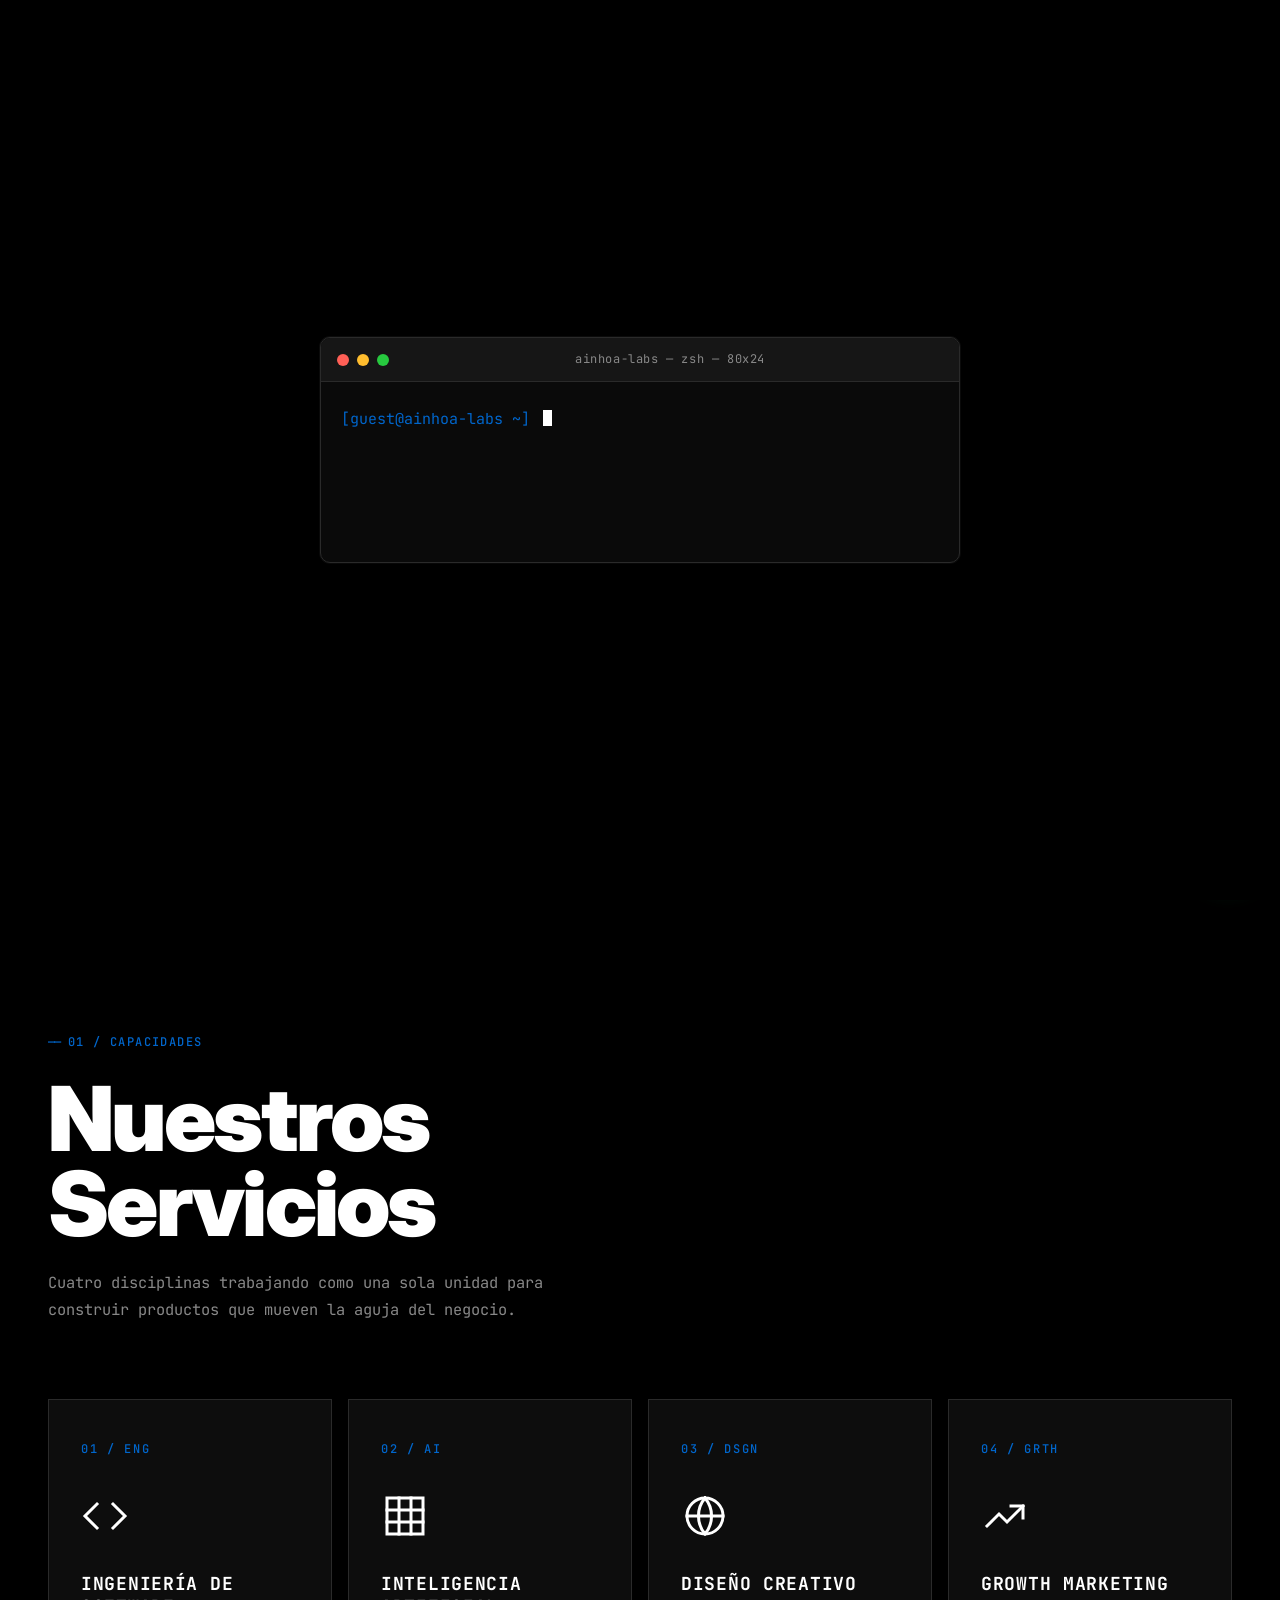
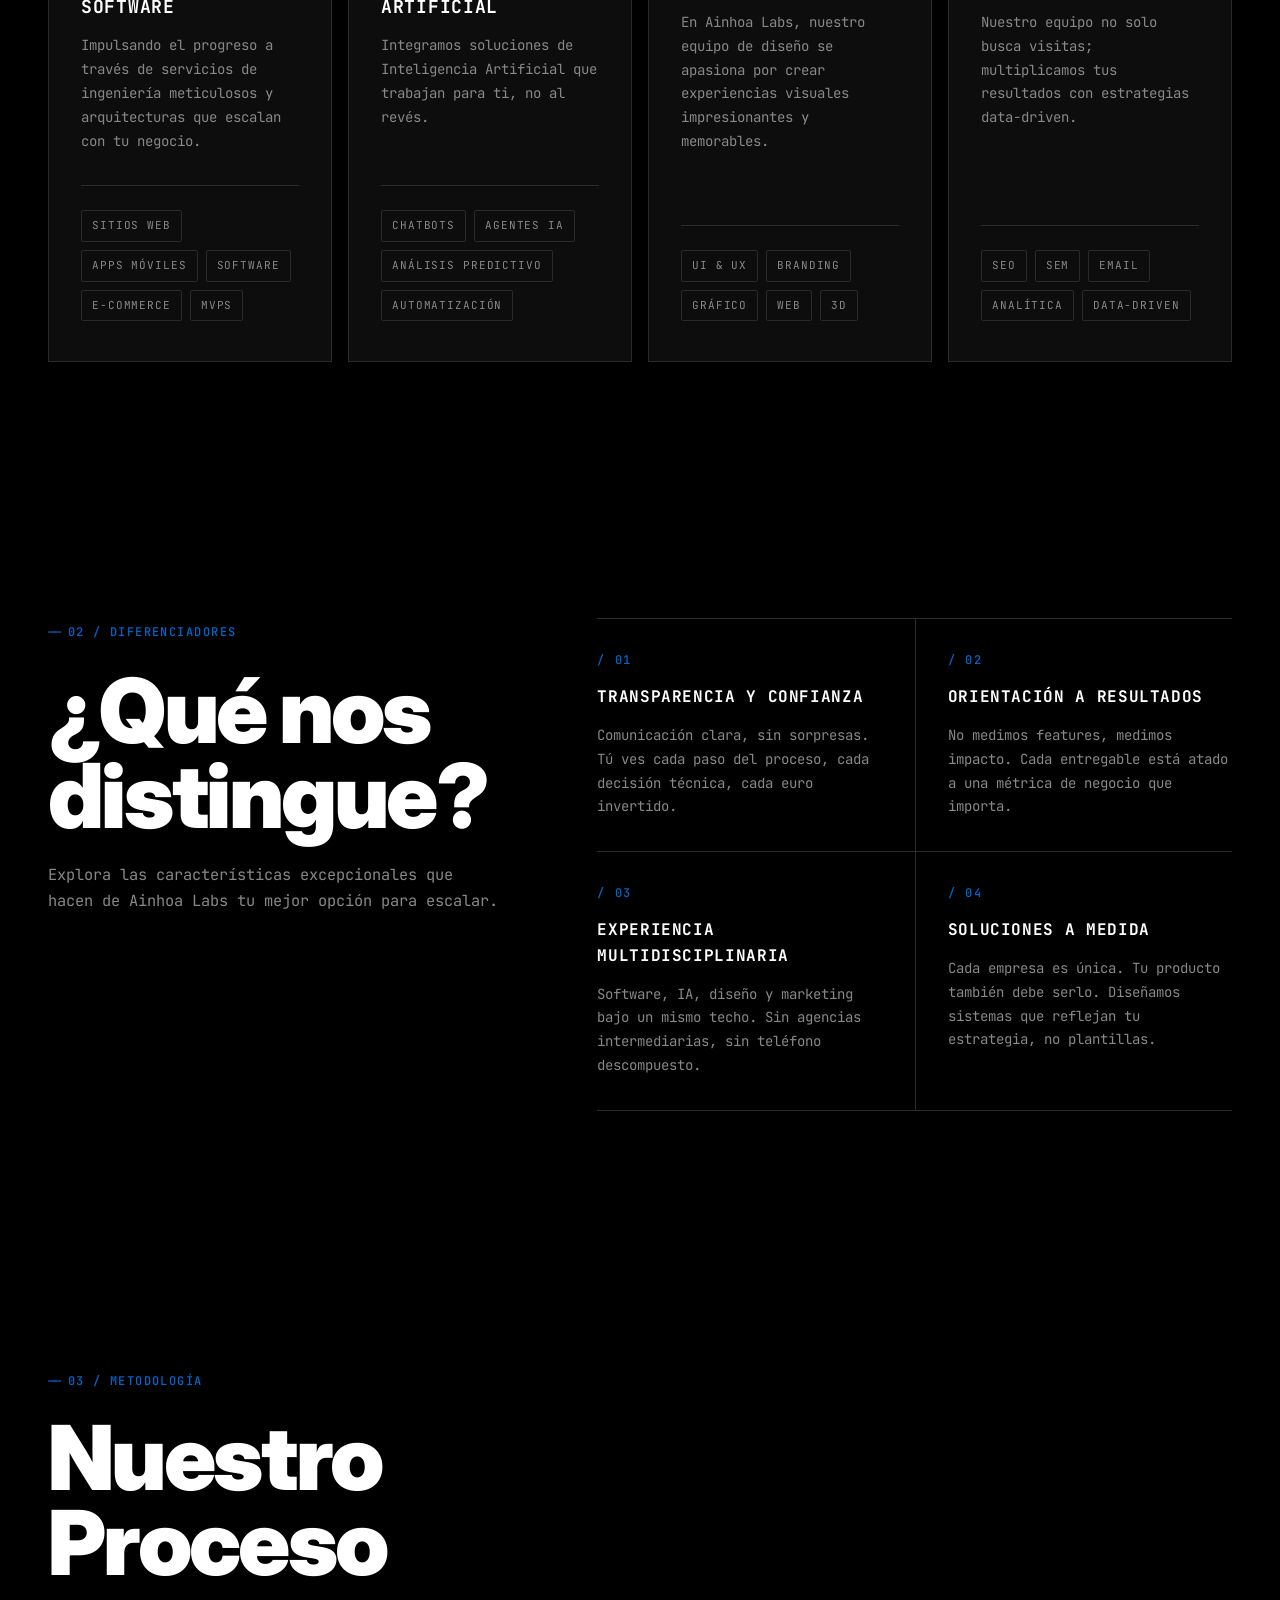
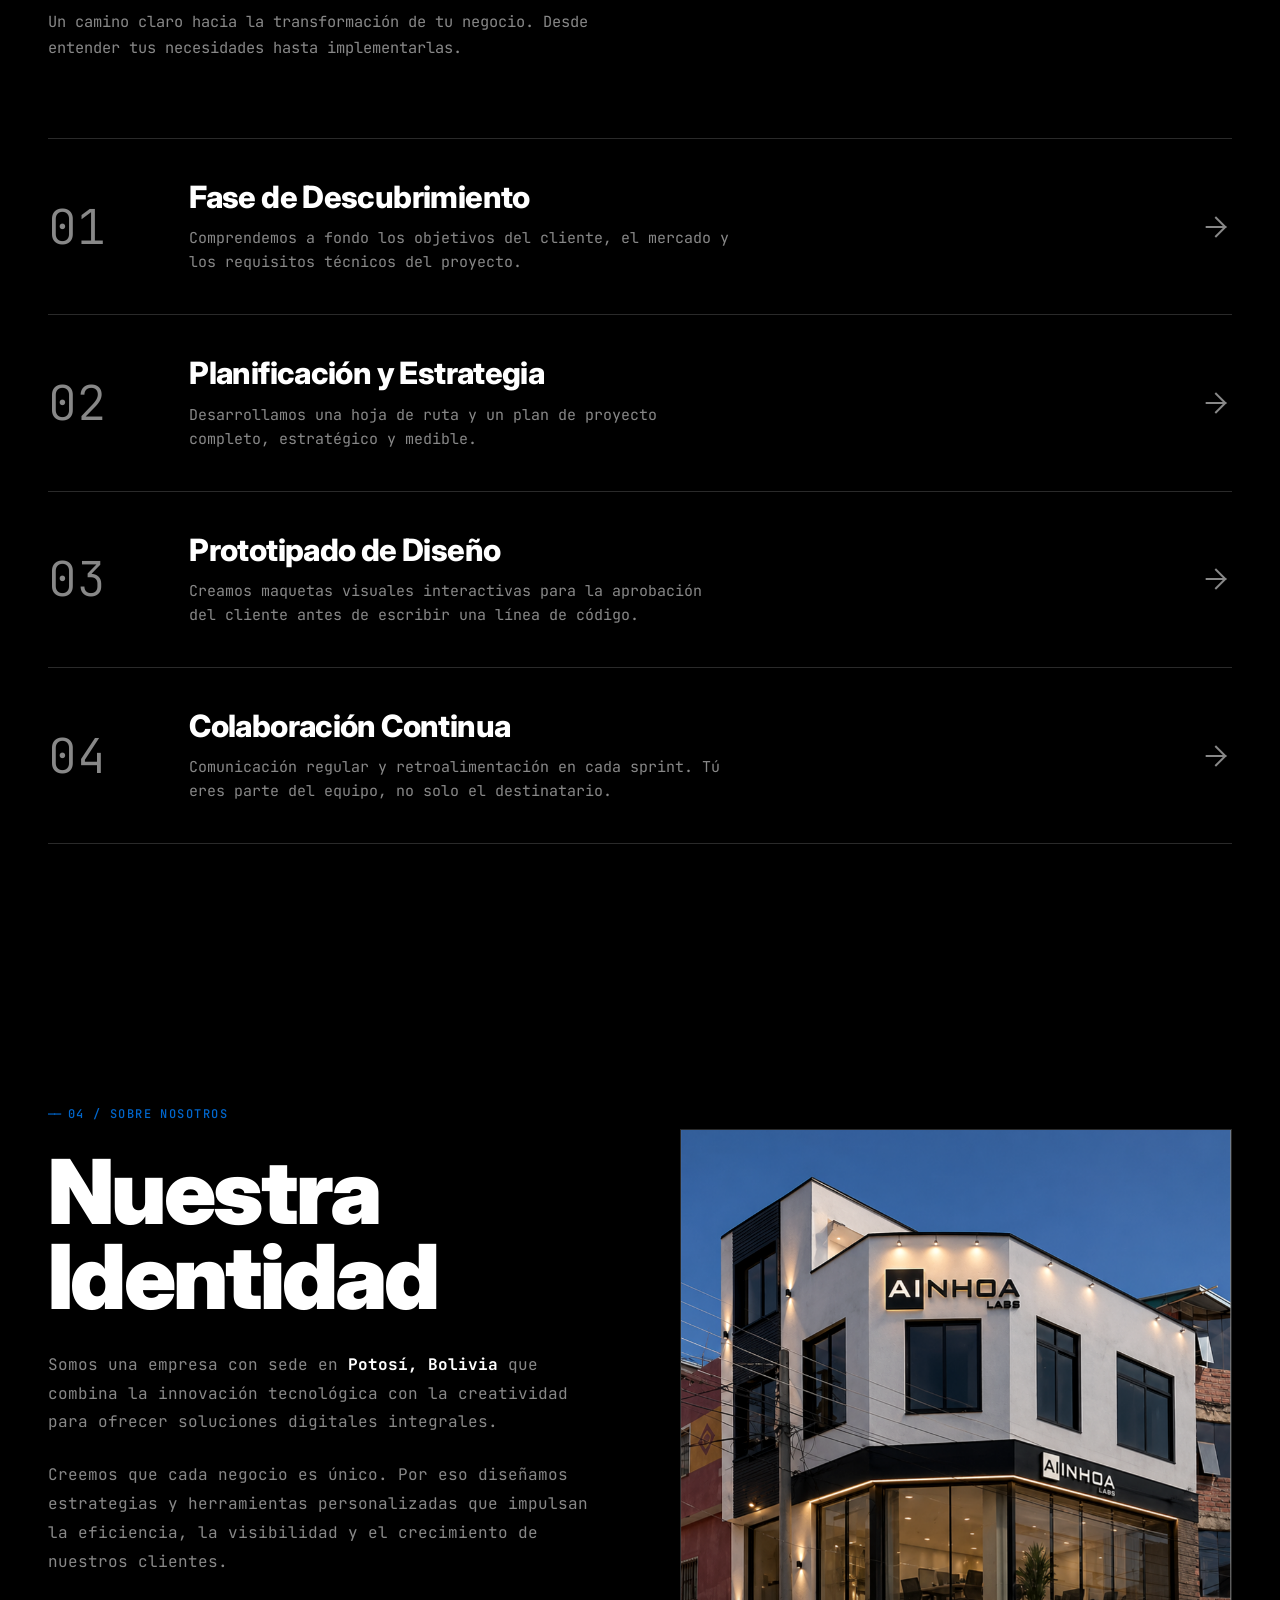
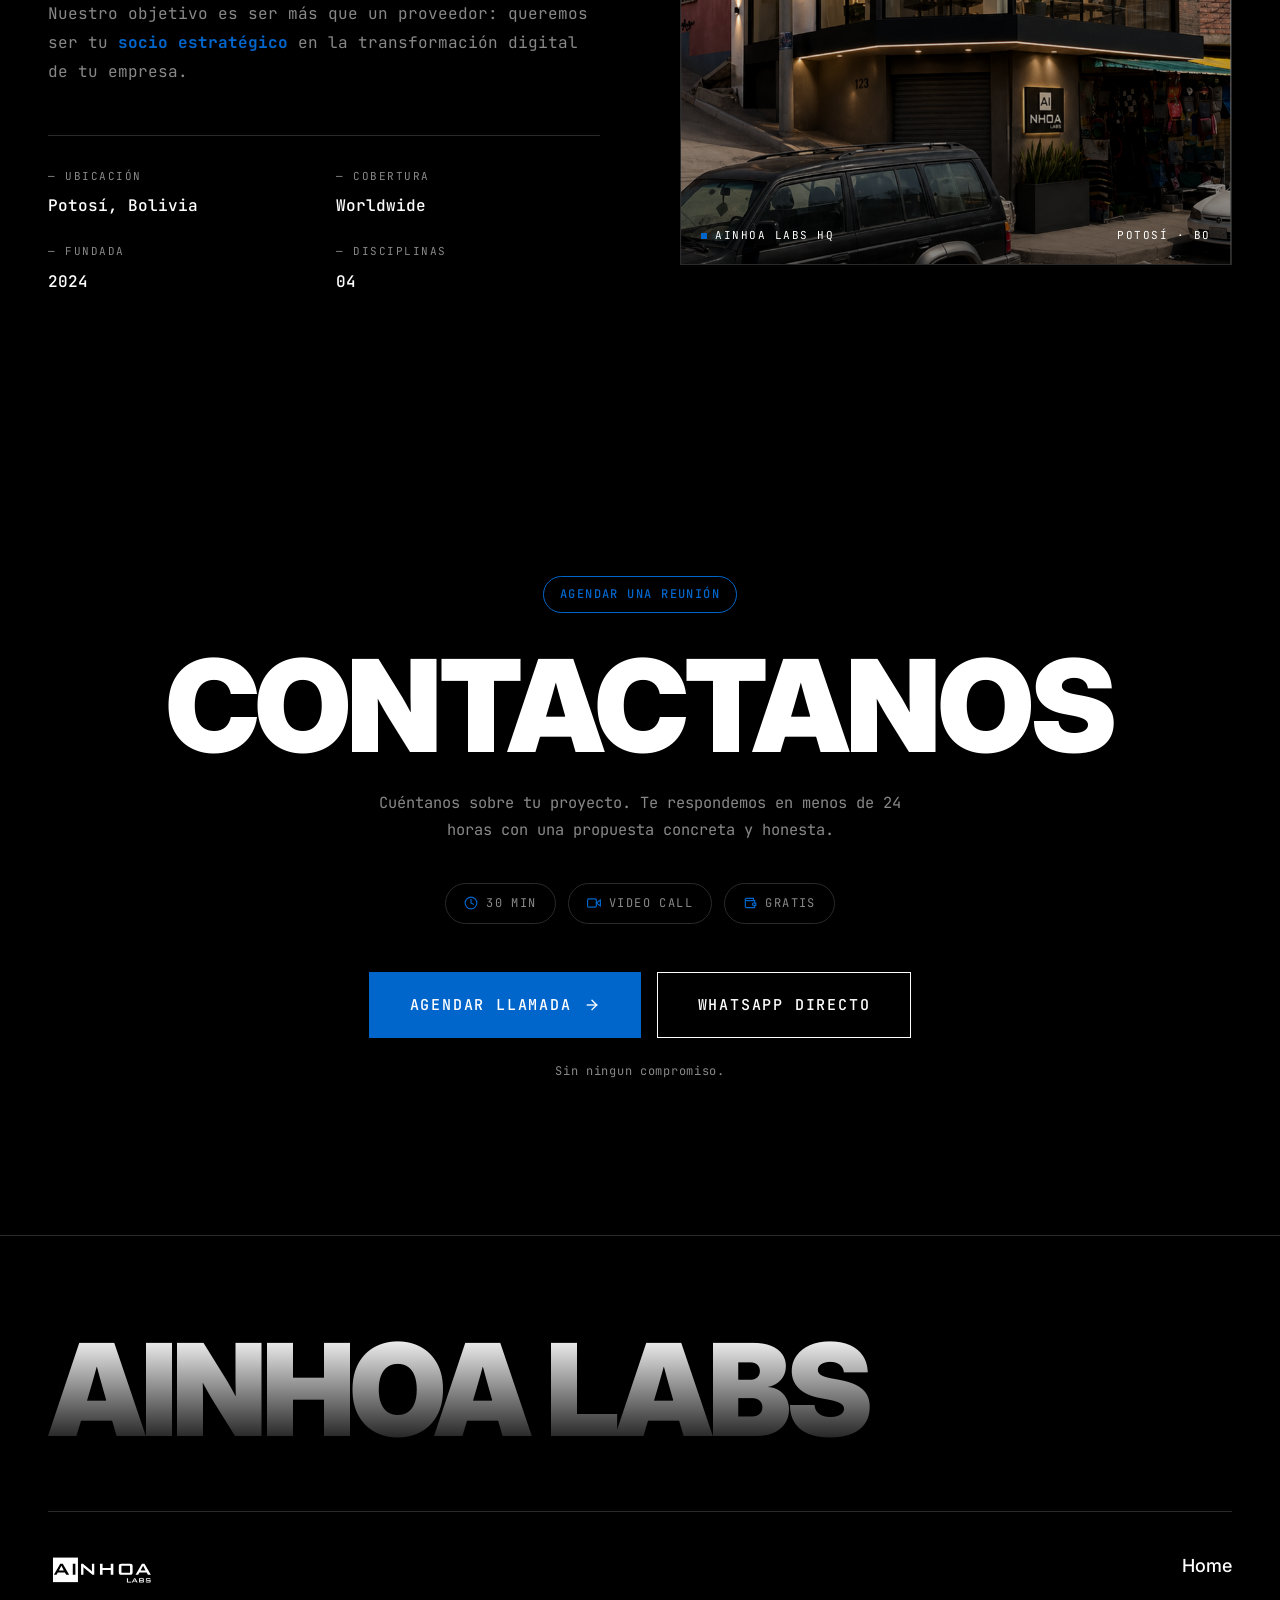
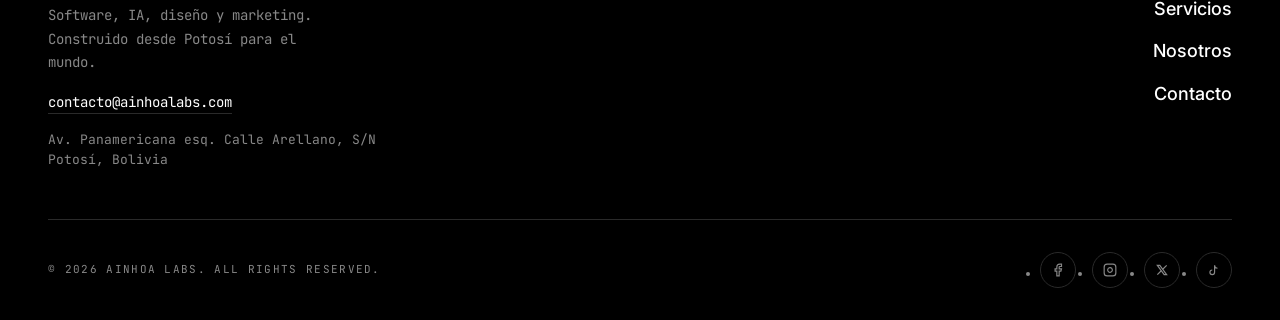
<file: index.html>
<!DOCTYPE html>
<html lang="es">
<head>
  <meta charset="UTF-8">
  <meta name="viewport" content="width=device-width, initial-scale=1.0">
  <meta name="theme-color" content="#000000">
  <title>AINHOA LABS</title>
  <meta name="description" content="Empresa boliviana de desarrollo de software, IA, diseño y growth marketing. Construimos productos digitales a la medida para empresas que buscan crecer.">
  <meta name="author" content="Ainhoa Labs">

  <!-- Open Graph -->
  <meta property="og:type" content="website">
  <meta property="og:title" content="AINHOA LABS — Software & Inteligencia Artificial">
  <meta property="og:description" content="En la frontera de la tecnología. Artistas e ingenieros obsesionados con construir grandes productos.">
  <meta property="og:locale" content="es_BO">
  <meta property="og:image" content="images/og-image.png">

  <!-- Twitter -->
  <meta name="twitter:card" content="summary_large_image">
  <meta name="twitter:title" content="AINHOA LABS — Software & IA">
  <meta name="twitter:description" content="Artistas e ingenieros obsesionados con construir grandes productos.">

  <link rel="icon" type="image/svg+xml" href="images/logo-negro.svg">
  <link rel="canonical" href="https://ainhoalabs.com/">

  <!-- Fonts -->
  <link rel="preconnect" href="https://fonts.googleapis.com">
  <link rel="preconnect" href="https://fonts.gstatic.com" crossorigin>
  <link href="https://fonts.googleapis.com/css2?family=Inter:wght@400;500;700;800;900&family=JetBrains+Mono:wght@300;400;500;700&display=swap" rel="stylesheet">

  <link rel="stylesheet" href="styles/main.css?v=27">

  <!-- JSON-LD -->
  <script type="application/ld+json">
  {
    "@context": "https://schema.org",
    "@type": "Organization",
    "name": "Ainhoa Labs",
    "url": "https://ainhoalabs.com/",
    "logo": "https://ainhoalabs.com/images/logo-negro.svg",
    "description": "Empresa de desarrollo de software e inteligencia artificial con sede en Potosí, Bolivia.",
    "address": {
      "@type": "PostalAddress",
      "addressLocality": "Potosí",
      "addressCountry": "BO"
    },
    "sameAs": []
  }
  </script>
</head>
<body>

  <!-- ============================================
       LOGO SPLASH (antes del terminal)
       ============================================ -->
  <div id="logo-splash" role="presentation" aria-hidden="true">
    <img src="images/logo-negro.svg?v=2" alt="" class="splash-logo">
  </div>

  <!-- ============================================
       TERMINAL INTRO
       ============================================ -->
  <div id="terminal-intro" role="presentation" aria-hidden="true">
    <div class="terminal-window">
      <div class="terminal-header">
        <span class="terminal-dot red"></span>
        <span class="terminal-dot yellow"></span>
        <span class="terminal-dot green"></span>
        <span class="terminal-title">ainhoa-labs — zsh — 80x24</span>
      </div>
      <div class="terminal-body">
        <span class="terminal-prompt">[guest@ainhoa-labs ~]</span>
        <span class="terminal-cursor"></span>
      </div>
    </div>
  </div>

  <!-- ============================================
       NAVIGATION
       ============================================ -->
  <nav class="nav on-light" aria-label="Navegación principal">
    <div class="nav-inner">
      <a href="#hero" class="nav-logo" aria-label="Ainhoa Labs — Inicio">
        <img class="logo-dark" src="images/logo-blanco.svg?v=2" alt="Ainhoa Labs">
        <img class="logo-light" src="images/logo-negro.svg?v=2" alt="Ainhoa Labs">
      </a>
      <ul class="nav-links">
        <li><a href="#services">Servicios</a></li>
        <li><a href="#features">Características</a></li>
        <li><a href="#process">Proceso</a></li>
        <li><a href="#about">Nosotros</a></li>
      </ul>
      <a href="#cta" class="btn btn-outline-light nav-cta">Agendar →</a>
      <button class="nav-toggle" aria-label="Menú" aria-controls="mobile-menu" aria-expanded="false">
        <span></span><span></span><span></span>
      </button>
    </div>
  </nav>

  <div class="mobile-menu" id="mobile-menu" role="dialog" aria-label="Menú móvil">
    <a href="#services">Servicios</a>
    <a href="#features">Características</a>
    <a href="#process">Proceso</a>
    <a href="#about">Nosotros</a>
    <a href="#cta">Agendar llamada</a>
  </div>

  <!-- ============================================
       1. HERO
       ============================================ -->
  <section id="hero" class="hero">
    <pre class="hero-ascii" aria-hidden="true"></pre>
    <div class="container hero-content">
      <div class="text-eyebrow fade-in" data-fade-on-load>
        BASED IN POTOSI-BOLIVIA / AVAILABLE WORLDWIDE
      </div>

      <h1 class="heading-mono fade-in" data-fade-on-load data-delay="100">
        En la frontera de la tecnología<br>
        <span class="bracket">[</span>AINHOA LABS<span class="bracket">]</span>
      </h1>

      <p class="hero-subtitle fade-in" data-fade-on-load data-delay="200">
        Artistas e ingenieros obsesionados con construir<br>
        grandes productos.
      </p>

      <div class="hero-ctas fade-in" data-fade-on-load data-delay="300">
        <a href="#cta" class="btn btn-outline-dark">Empezar</a>
        <a href="#services" class="btn btn-filled-dark">
          Ver Servicios
          <svg width="16" height="16" viewBox="0 0 24 24" fill="none" stroke="currentColor" stroke-width="2" stroke-linecap="square">
            <line x1="5" y1="12" x2="19" y2="12"/>
            <polyline points="12 5 19 12 12 19"/>
          </svg>
        </a>
      </div>

      <div class="hero-stats fade-in" data-fade-on-load data-delay="400">
        <div>
          <div class="hero-stat-num">01</div>
          <div class="hero-stat-label">— Estudio Tech</div>
        </div>
        <div>
          <div class="hero-stat-num">04</div>
          <div class="hero-stat-label">— Disciplinas</div>
        </div>
        <div>
          <div class="hero-stat-num">∞</div>
          <div class="hero-stat-label">— Posibilidades</div>
        </div>
      </div>
    </div>
  </section>

  <!-- Transition handled by .hero::after gradient -->

  <!-- ============================================
       2. SERVICES
       ============================================ -->
  <section id="services">
    <div class="container">
      <header class="section-header fade-in">
        <div class="text-eyebrow accent">01 / Capacidades</div>
        <h2 class="heading-display" data-scramble>Nuestros Servicios</h2>
        <p class="subtitle-mono">
          Cuatro disciplinas trabajando como una sola unidad para construir
          productos que mueven la aguja del negocio.
        </p>
      </header>

      <div class="services-grid">
        <!-- Service 1: Engineering -->
        <article class="service-card fade-in">
          <div class="service-num">01 / ENG</div>
          <svg class="service-icon" viewBox="0 0 24 24" fill="none" stroke="currentColor" stroke-width="1.5" stroke-linecap="square">
            <polyline points="16 18 22 12 16 6"/>
            <polyline points="8 6 2 12 8 18"/>
          </svg>
          <h3 class="service-title">Ingeniería de Software</h3>
          <p class="service-desc">
            Impulsando el progreso a través de servicios de ingeniería meticulosos
            y arquitecturas que escalan con tu negocio.
          </p>
          <ul class="service-examples">
            <li>Sitios Web</li>
            <li>Apps Móviles</li>
            <li>Software</li>
            <li>E-commerce</li>
            <li>MVPs</li>
          </ul>
        </article>

        <!-- Service 2: AI -->
        <article class="service-card fade-in" data-delay="100">
          <div class="service-num">02 / AI</div>
          <svg class="service-icon" viewBox="0 0 24 24" fill="none" stroke="currentColor" stroke-width="1.5" stroke-linecap="square">
            <rect x="3" y="3" width="18" height="18" rx="0"/>
            <line x1="9" y1="3" x2="9" y2="21"/>
            <line x1="15" y1="3" x2="15" y2="21"/>
            <line x1="3" y1="9" x2="21" y2="9"/>
            <line x1="3" y1="15" x2="21" y2="15"/>
          </svg>
          <h3 class="service-title">Inteligencia Artificial</h3>
          <p class="service-desc">
            Integramos soluciones de Inteligencia Artificial que trabajan
            para ti, no al revés.
          </p>
          <ul class="service-examples">
            <li>Chatbots</li>
            <li>Agentes IA</li>
            <li>Análisis Predictivo</li>
            <li>Automatización</li>
          </ul>
        </article>

        <!-- Service 3: Design -->
        <article class="service-card fade-in" data-delay="200">
          <div class="service-num">03 / DSGN</div>
          <svg class="service-icon" viewBox="0 0 24 24" fill="none" stroke="currentColor" stroke-width="1.5" stroke-linecap="square">
            <circle cx="12" cy="12" r="9"/>
            <path d="M3 12h18M12 3a14 14 0 0 1 0 18M12 3a14 14 0 0 0 0 18"/>
          </svg>
          <h3 class="service-title">Diseño Creativo</h3>
          <p class="service-desc">
            En Ainhoa Labs, nuestro equipo de diseño se apasiona por crear
            experiencias visuales impresionantes y memorables.
          </p>
          <ul class="service-examples">
            <li>UI & UX</li>
            <li>Branding</li>
            <li>Gráfico</li>
            <li>Web</li>
            <li>3D</li>
          </ul>
        </article>

        <!-- Service 4: Growth -->
        <article class="service-card fade-in" data-delay="300">
          <div class="service-num">04 / GRTH</div>
          <svg class="service-icon" viewBox="0 0 24 24" fill="none" stroke="currentColor" stroke-width="1.5" stroke-linecap="square">
            <polyline points="3 17 9 11 13 15 21 7"/>
            <polyline points="15 7 21 7 21 13"/>
          </svg>
          <h3 class="service-title">Growth Marketing</h3>
          <p class="service-desc">
            Nuestro equipo no solo busca visitas; multiplicamos tus resultados
            con estrategias data-driven.
          </p>
          <ul class="service-examples">
            <li>SEO</li>
            <li>SEM</li>
            <li>Email</li>
            <li>Analítica</li>
            <li>Data-Driven</li>
          </ul>
        </article>
      </div>
    </div>
  </section>

  <!-- ============================================
       3. FEATURES — Por qué nosotros
       ============================================ -->
  <section id="features">
    <div class="container">
      <div class="features-layout">
        <header class="fade-in">
          <div class="text-eyebrow accent">02 / Diferenciadores</div>
          <h2 class="heading-display" data-scramble style="margin: 1.5rem 0;">¿Qué nos distingue?</h2>
          <p class="subtitle-mono">
            Explora las características excepcionales que hacen
            de Ainhoa Labs tu mejor opción para escalar.
          </p>
        </header>

        <div class="features-grid">
          <div class="feature-item fade-in">
            <span class="feature-num">/ 01</span>
            <h3 class="feature-title">Transparencia y Confianza</h3>
            <p class="feature-desc">
              Comunicación clara, sin sorpresas. Tú ves cada paso del proceso,
              cada decisión técnica, cada euro invertido.
            </p>
          </div>

          <div class="feature-item fade-in" data-delay="100">
            <span class="feature-num">/ 02</span>
            <h3 class="feature-title">Orientación a Resultados</h3>
            <p class="feature-desc">
              No medimos features, medimos impacto. Cada entregable está
              atado a una métrica de negocio que importa.
            </p>
          </div>

          <div class="feature-item fade-in" data-delay="200">
            <span class="feature-num">/ 03</span>
            <h3 class="feature-title">Experiencia Multidisciplinaria</h3>
            <p class="feature-desc">
              Software, IA, diseño y marketing bajo un mismo techo.
              Sin agencias intermediarias, sin teléfono descompuesto.
            </p>
          </div>

          <div class="feature-item fade-in" data-delay="300">
            <span class="feature-num">/ 04</span>
            <h3 class="feature-title">Soluciones a Medida</h3>
            <p class="feature-desc">
              Cada empresa es única. Tu producto también debe serlo.
              Diseñamos sistemas que reflejan tu estrategia, no plantillas.
            </p>
          </div>
        </div>
      </div>
    </div>
  </section>

  <!-- ============================================
       4. PROCESS
       ============================================ -->
  <section id="process">
    <div class="container">
      <header class="section-header fade-in">
        <div class="text-eyebrow accent">03 / Metodología</div>
        <h2 class="heading-display" data-scramble>Nuestro Proceso</h2>
        <p class="subtitle-mono">
          Un camino claro hacia la transformación de tu negocio.
          Desde entender tus necesidades hasta implementarlas.
        </p>
      </header>

      <div class="process-list">
        <div class="process-step fade-in">
          <div class="process-num">01</div>
          <div class="process-content">
            <h3>Fase de Descubrimiento</h3>
            <p>Comprendemos a fondo los objetivos del cliente, el mercado y los requisitos técnicos del proyecto.</p>
          </div>
          <svg class="process-arrow" viewBox="0 0 24 24" fill="none" stroke="currentColor" stroke-width="1.5" stroke-linecap="square">
            <line x1="5" y1="12" x2="19" y2="12"/>
            <polyline points="12 5 19 12 12 19"/>
          </svg>
        </div>

        <div class="process-step fade-in" data-delay="100">
          <div class="process-num">02</div>
          <div class="process-content">
            <h3>Planificación y Estrategia</h3>
            <p>Desarrollamos una hoja de ruta y un plan de proyecto completo, estratégico y medible.</p>
          </div>
          <svg class="process-arrow" viewBox="0 0 24 24" fill="none" stroke="currentColor" stroke-width="1.5" stroke-linecap="square">
            <line x1="5" y1="12" x2="19" y2="12"/>
            <polyline points="12 5 19 12 12 19"/>
          </svg>
        </div>

        <div class="process-step fade-in" data-delay="200">
          <div class="process-num">03</div>
          <div class="process-content">
            <h3>Prototipado de Diseño</h3>
            <p>Creamos maquetas visuales interactivas para la aprobación del cliente antes de escribir una línea de código.</p>
          </div>
          <svg class="process-arrow" viewBox="0 0 24 24" fill="none" stroke="currentColor" stroke-width="1.5" stroke-linecap="square">
            <line x1="5" y1="12" x2="19" y2="12"/>
            <polyline points="12 5 19 12 12 19"/>
          </svg>
        </div>

        <div class="process-step fade-in" data-delay="300">
          <div class="process-num">04</div>
          <div class="process-content">
            <h3>Colaboración Continua</h3>
            <p>Comunicación regular y retroalimentación en cada sprint. Tú eres parte del equipo, no solo el destinatario.</p>
          </div>
          <svg class="process-arrow" viewBox="0 0 24 24" fill="none" stroke="currentColor" stroke-width="1.5" stroke-linecap="square">
            <line x1="5" y1="12" x2="19" y2="12"/>
            <polyline points="12 5 19 12 12 19"/>
          </svg>
        </div>
      </div>
    </div>
  </section>

  <!-- ============================================
       5. ABOUT
       ============================================ -->
  <section id="about">
    <div class="container">
      <div class="about-layout">
        <div class="about-content fade-in">
          <div class="text-eyebrow accent" style="margin-bottom: 1.5rem;">04 / Sobre Nosotros</div>
          <h2 class="heading-display" data-scramble>Nuestra Identidad</h2>
          <p>
            Somos una empresa con sede en <strong style="color: var(--color-text);">Potosí, Bolivia</strong>
            que combina la innovación tecnológica con la creatividad para ofrecer
            soluciones digitales integrales.
          </p>
          <p>
            Creemos que cada negocio es único. Por eso diseñamos estrategias y
            herramientas personalizadas que impulsan la eficiencia, la visibilidad
            y el crecimiento de nuestros clientes.
          </p>
          <p>
            Nuestro objetivo es ser más que un proveedor: queremos ser tu
            <strong style="color: var(--color-accent);">socio estratégico</strong>
            en la transformación digital de tu empresa.
          </p>

          <div class="about-meta">
            <div class="about-meta-item">
              <div class="label">— Ubicación</div>
              <div class="value">Potosí, Bolivia</div>
            </div>
            <div class="about-meta-item">
              <div class="label">— Cobertura</div>
              <div class="value">Worldwide</div>
            </div>
            <div class="about-meta-item">
              <div class="label">— Fundada</div>
              <div class="value">2024</div>
            </div>
            <div class="about-meta-item">
              <div class="label">— Disciplinas</div>
              <div class="value">04</div>
            </div>
          </div>
        </div>

        <figure class="about-image fade-in" data-delay="200">
          <img src="images/oficina.svg" alt="Oficina de Ainhoa Labs en Potosí, Bolivia" loading="lazy">
          <figcaption class="about-image-tag">
            <span><span class="dot"></span>Ainhoa Labs HQ</span>
            <span>Potosí · BO</span>
          </figcaption>
        </figure>
      </div>
    </div>
  </section>

  <!-- ============================================
       6. FINAL CTA
       ============================================ -->
  <section id="cta" class="cta-section">
    <div class="container">
      <div class="fade-in">
        <div class="text-eyebrow accent">Agendar una reunión</div>
        <h2 class="heading-display" style="font-size: clamp(3.5rem, 10vw, 8rem); margin-bottom: 1.5rem;">
          CONTACTANOS
        </h2>
        <p class="subtitle-mono" style="text-align: center;">
          Cuéntanos sobre tu proyecto. Te respondemos en menos de 24 horas
          con una propuesta concreta y honesta.
        </p>

        <div class="cta-pills">
          <span class="cta-pill">
            <svg viewBox="0 0 24 24" fill="none" stroke="currentColor" stroke-width="2" stroke-linecap="square">
              <circle cx="12" cy="12" r="10"/>
              <polyline points="12 6 12 12 16 14"/>
            </svg>
            30 min
          </span>
          <span class="cta-pill">
            <svg viewBox="0 0 24 24" fill="none" stroke="currentColor" stroke-width="2" stroke-linecap="square">
              <polygon points="23 7 16 12 23 17 23 7"/>
              <rect x="1" y="5" width="15" height="14" rx="2"/>
            </svg>
            Video Call
          </span>
          <span class="cta-pill">
            <svg viewBox="0 0 24 24" fill="none" stroke="currentColor" stroke-width="2" stroke-linecap="square">
              <path d="M20 12V8H6a2 2 0 0 1 0-4h12v4"/>
              <path d="M4 6v12a2 2 0 0 0 2 2h14v-4"/>
              <path d="M18 12a2 2 0 0 0 0 4h4v-4Z"/>
            </svg>
            Gratis
          </span>
        </div>

        <div style="display: flex; gap: 1rem; justify-content: center; flex-wrap: wrap;">
          <!-- TODO: reemplazar # con link de Calendly/Cal.com -->
          <a href="#" class="btn btn-accent btn-lg" data-calendly-link>
            Agendar Llamada
            <svg width="16" height="16" viewBox="0 0 24 24" fill="none" stroke="currentColor" stroke-width="2" stroke-linecap="square">
              <line x1="5" y1="12" x2="19" y2="12"/>
              <polyline points="12 5 19 12 12 19"/>
            </svg>
          </a>
          <a href="https://wa.me/59178934349?text=Hola%2C%20me%20interesa%20conocer%20m%C3%A1s%20sobre%20sus%20servicios." class="btn btn-outline-light btn-lg" target="_blank" rel="noopener noreferrer">
            WhatsApp Directo
          </a>
        </div>

        <p class="cta-fineprint">Sin ningun compromiso.</p>
      </div>
    </div>
  </section>

  <!-- ============================================
       7. FOOTER
       ============================================ -->
  <footer class="footer">
    <div class="container">
      <div class="footer-display" aria-hidden="true">AINHOA LABS</div>

      <div class="footer-grid">
        <div class="footer-meta">
          <a href="#hero" class="footer-logo-link">
            <img src="images/logo-negro.svg?v=2" alt="Ainhoa Labs" style="height:36px; width:auto;">
          </a>
          <p class="footer-tagline">
            Software, IA, diseño y marketing.<br>
            Construido desde Potosí para el mundo.
          </p>
          <p class="footer-contact">
            <a href="mailto:contacto@ainhoalabs.com" data-email-link>contacto@ainhoalabs.com</a>
          </p>
          <p class="footer-contact" style="color: var(--color-muted); font-size: 0.8125rem;">
            Av. Panamericana esq. Calle Arellano, S/N<br>
            Potosí, Bolivia
          </p>
        </div>

        <nav class="footer-nav" aria-label="Footer">
          <a href="#hero">Home</a>
          <a href="#services">Servicios</a>
          <a href="#about">Nosotros</a>
          <a href="#cta">Contacto</a>
        </nav>
      </div>

      <div class="footer-bottom">
        <div>© <span id="current-year">2026</span> AINHOA LABS. All rights reserved.</div>
        <ul class="footer-socials" aria-label="Redes sociales">
          <li>
            <a href="https://www.facebook.com/ainhoalabs" target="_blank" rel="noopener noreferrer" aria-label="Facebook" data-social="facebook">
              <svg viewBox="0 0 24 24" fill="none" stroke="currentColor" stroke-width="2"><path d="M18 2h-3a5 5 0 0 0-5 5v3H7v4h3v8h4v-8h3l1-4h-4V7a1 1 0 0 1 1-1h3z"/></svg>
            </a>
          </li>
          <li>
            <a href="https://www.instagram.com/ainhoalabs/" target="_blank" rel="noopener noreferrer" aria-label="Instagram" data-social="instagram">
              <svg viewBox="0 0 24 24" fill="none" stroke="currentColor" stroke-width="2"><rect x="2" y="2" width="20" height="20" rx="5"/><path d="M16 11.37A4 4 0 1 1 12.63 8 4 4 0 0 1 16 11.37z"/><line x1="17.5" y1="6.5" x2="17.51" y2="6.5"/></svg>
            </a>
          </li>
          <li>
            <a href="https://x.com/AinhoaLabs" target="_blank" rel="noopener noreferrer" aria-label="Twitter / X" data-social="twitter">
              <svg viewBox="0 0 24 24" fill="none" stroke="currentColor" stroke-width="2"><path d="M4 4l11.733 16h4.267l-11.733 -16z"/><path d="M4 20l6.768 -6.768m2.46 -2.46l6.772 -6.772"/></svg>
            </a>
          </li>
          <li>
            <a href="https://www.tiktok.com/@ainhoalabs" target="_blank" rel="noopener noreferrer" aria-label="TikTok" data-social="tiktok">
              <svg viewBox="0 0 24 24" fill="none" stroke="currentColor" stroke-width="2"><path d="M9 12a4 4 0 1 0 4 4V4a5 5 0 0 0 5 5"/></svg>
            </a>
          </li>
        </ul>
      </div>
    </div>
  </footer>

  <!-- WhatsApp floating button -->
  <a href="https://wa.me/59178934349?text=Hola%2C%20me%20interesa%20conocer%20m%C3%A1s%20sobre%20sus%20servicios." class="whatsapp-float" aria-label="Chatear por WhatsApp" target="_blank" rel="noopener noreferrer">
    <svg viewBox="0 0 24 24" fill="currentColor">
      <path d="M17.472 14.382c-.297-.149-1.758-.867-2.03-.967-.273-.099-.471-.148-.67.15-.197.297-.767.966-.94 1.164-.173.199-.347.223-.644.075-.297-.15-1.255-.463-2.39-1.475-.883-.788-1.48-1.761-1.653-2.059-.173-.297-.018-.458.13-.606.134-.133.298-.347.446-.52.149-.174.198-.298.298-.497.099-.198.05-.371-.025-.52-.075-.149-.669-1.612-.916-2.207-.242-.579-.487-.5-.669-.51-.173-.008-.371-.01-.57-.01-.198 0-.52.074-.792.372-.272.297-1.04 1.016-1.04 2.479 0 1.462 1.065 2.875 1.213 3.074.149.198 2.096 3.2 5.077 4.487.709.306 1.262.489 1.694.625.712.227 1.36.195 1.871.118.571-.085 1.758-.719 2.006-1.413.248-.694.248-1.289.173-1.413-.074-.124-.272-.198-.57-.347m-5.421 7.403h-.004a9.87 9.87 0 01-5.031-1.378l-.361-.214-3.741.982.998-3.648-.235-.374a9.86 9.86 0 01-1.51-5.26c.001-5.45 4.436-9.884 9.888-9.884 2.64 0 5.122 1.03 6.988 2.898a9.825 9.825 0 012.893 6.994c-.003 5.45-4.437 9.884-9.885 9.884m8.413-18.297A11.815 11.815 0 0012.05 0C5.495 0 .16 5.335.157 11.892c0 2.096.547 4.142 1.588 5.945L.057 24l6.305-1.654a11.882 11.882 0 005.683 1.448h.005c6.554 0 11.89-5.335 11.893-11.893A11.821 11.821 0 0020.464 3.488"/>
    </svg>
  </a>

  <script src="scripts/main.js?v=27"></script>
</body>
</html>
</file>
<file: styles/main.css>
/* ============================================
   AINHOA LABS — Design System
   ============================================ */

:root {
  --color-bg: #000000;
  --color-bg-light: #FFFFFF;
  --color-surface: #0D0D0D;
  --color-border: #2a2a2a;
  --color-text: #FFFFFF;
  --color-text-dark: #000000;
  --color-muted: #888888;
  --color-muted-dark: #555555;
  --color-accent: #0066cc;
  --color-accent-hover: #0052a3;
  --color-accent-soft: rgba(0, 102, 204, 0.08);

  --font-mono: 'JetBrains Mono', 'Courier New', ui-monospace, monospace;
  --font-display: 'Inter', system-ui, -apple-system, sans-serif;

  --max-width: 1280px;
  --section-padding-y: clamp(5rem, 10vw, 9rem);
  --section-padding-x: clamp(1.25rem, 4vw, 3rem);

  --ease-out: cubic-bezier(0.22, 1, 0.36, 1);
  --ease-in-out: cubic-bezier(0.65, 0, 0.35, 1);
}

* {
  box-sizing: border-box;
  margin: 0;
  padding: 0;
}

html {
  scroll-behavior: smooth;
  -webkit-font-smoothing: antialiased;
  -moz-osx-font-smoothing: grayscale;
}

body {
  background: var(--color-bg);
  color: var(--color-text);
  font-family: var(--font-mono);
  font-size: 16px;
  line-height: 1.6;
  overflow-x: hidden;
}

img, svg {
  max-width: 100%;
  display: block;
}

a {
  color: inherit;
  text-decoration: none;
}

button {
  font-family: inherit;
  cursor: pointer;
  border: none;
  background: none;
  color: inherit;
}

/* ============================================
   TYPOGRAPHY
   ============================================ */

.font-mono { font-family: var(--font-mono); }
.font-display { font-family: var(--font-display); }

.text-eyebrow {
  font-family: var(--font-mono);
  font-size: 0.75rem;
  font-weight: 500;
  text-transform: uppercase;
  letter-spacing: 0.12em;
  color: var(--color-muted);
  display: inline-flex;
  align-items: center;
  gap: 0.5rem;
}

.text-eyebrow::before {
  content: "——";
  letter-spacing: -0.1em;
  color: currentColor;
}

.text-eyebrow.accent {
  color: var(--color-accent);
}

.heading-display {
  font-family: var(--font-display);
  font-weight: 900;
  letter-spacing: -0.03em;
  line-height: 0.95;
  font-size: clamp(2.5rem, 7vw, 6rem);
}

.heading-mono {
  font-family: var(--font-mono);
  font-weight: 700;
  letter-spacing: -0.02em;
  line-height: 1.05;
  text-transform: uppercase;
  font-size: clamp(2rem, 5.5vw, 4.5rem);
}

.subtitle-mono {
  font-family: var(--font-mono);
  font-size: clamp(0.95rem, 1.2vw, 1.125rem);
  line-height: 1.7;
  color: var(--color-muted);
  max-width: 60ch;
}

.bracket {
  color: var(--color-accent);
  font-weight: 500;
}

/* ============================================
   LAYOUT
   ============================================ */

.container {
  max-width: var(--max-width);
  margin: 0 auto;
  padding-left: var(--section-padding-x);
  padding-right: var(--section-padding-x);
  width: 100%;
}

section {
  padding-top: var(--section-padding-y);
  padding-bottom: var(--section-padding-y);
  position: relative;
  overflow: hidden;
}

.section-header {
  margin-bottom: clamp(3rem, 6vw, 5rem);
  max-width: 60ch;
}

.section-header .text-eyebrow {
  margin-bottom: 1.5rem;
}

.section-header h2 {
  margin-bottom: 1.5rem;
}

/* ============================================
   BUTTONS
   ============================================ */

.btn {
  display: inline-flex;
  align-items: center;
  justify-content: center;
  gap: 0.75rem;
  font-family: var(--font-mono);
  font-size: 0.8125rem;
  font-weight: 500;
  text-transform: uppercase;
  letter-spacing: 0.12em;
  padding: 1rem 1.75rem;
  border: 1px solid transparent;
  transition: all 250ms var(--ease-out);
  cursor: pointer;
  white-space: nowrap;
  position: relative;
}

.btn:focus-visible {
  outline: 2px solid var(--color-accent);
  outline-offset: 4px;
}

/* Outlined dark (on white bg) */
.btn-outline-dark {
  background: transparent;
  color: var(--color-text-dark);
  border-color: var(--color-text-dark);
}
.btn-outline-dark:hover {
  background: var(--color-text-dark);
  color: var(--color-bg-light);
}

/* Filled dark (on white bg) */
.btn-filled-dark {
  background: var(--color-text-dark);
  color: var(--color-bg-light);
  border-color: var(--color-text-dark);
}
.btn-filled-dark:hover {
  background: var(--color-accent);
  border-color: var(--color-accent);
}

/* Outlined light (on dark bg) */
.btn-outline-light {
  background: transparent;
  color: var(--color-text);
  border-color: var(--color-text);
}
.btn-outline-light:hover {
  background: var(--color-text);
  color: var(--color-text-dark);
}

/* Outlined accent */
.btn-outline-accent {
  background: transparent;
  color: var(--color-accent);
  border-color: var(--color-accent);
}
.btn-outline-accent:hover {
  background: var(--color-accent);
  color: var(--color-text);
}

/* Filled accent (primary CTA) */
.btn-accent {
  background: var(--color-accent);
  color: var(--color-text);
  border-color: var(--color-accent);
}
.btn-accent:hover {
  background: var(--color-accent-hover);
  border-color: var(--color-accent-hover);
  transform: translateY(-2px);
}

.btn-lg {
  padding: 1.25rem 2.5rem;
  font-size: 0.9375rem;
}

/* ============================================
   LOGO SPLASH
   ============================================ */

#logo-splash {
  position: fixed;
  inset: 0;
  background: #000;
  z-index: 10000;
  display: flex;
  align-items: center;
  justify-content: center;
  transition: opacity 500ms var(--ease-out);
}

#logo-splash.fade-out {
  opacity: 0;
  pointer-events: none;
}

#logo-splash.gone {
  display: none;
}

.splash-logo {
  width: clamp(140px, 20vw, 220px);
  height: auto;
  opacity: 0;
  transform: scale(0.95);
  transition: opacity 600ms var(--ease-out), transform 600ms var(--ease-out);
}

.splash-logo.visible {
  opacity: 1;
  transform: scale(1);
}

.splash-logo.fade-out {
  opacity: 0;
  transform: scale(1.02);
  transition: opacity 400ms var(--ease-in-out), transform 400ms var(--ease-in-out);
}

/* ============================================
   TERMINAL INTRO
   ============================================ */

#terminal-intro {
  position: fixed;
  inset: 0;
  background: #000;
  z-index: 9999;
  display: flex;
  align-items: center;
  justify-content: center;
  transition: opacity 600ms var(--ease-out), visibility 600ms;
}

#terminal-intro.hidden {
  opacity: 0;
  visibility: hidden;
  pointer-events: none;
}

.terminal-window {
  width: min(90vw, 640px);
  background: #0a0a0a;
  border: 1px solid var(--color-border);
  border-radius: 10px;
  overflow: hidden;
  box-shadow: 0 30px 80px rgba(0,0,0,0.6), 0 0 0 1px rgba(255,255,255,0.05);
  animation: terminal-enter 500ms var(--ease-out);
}

@keyframes terminal-enter {
  from { opacity: 0; transform: translateY(20px) scale(0.96); }
  to   { opacity: 1; transform: translateY(0) scale(1); }
}

.terminal-header {
  background: #161616;
  padding: 0.75rem 1rem;
  display: flex;
  align-items: center;
  gap: 0.5rem;
  border-bottom: 1px solid var(--color-border);
}

.terminal-dot {
  width: 12px;
  height: 12px;
  border-radius: 50%;
}

.terminal-dot.red    { background: #ff5f56; }
.terminal-dot.yellow { background: #ffbd2e; }
.terminal-dot.green  { background: #27c93f; }

.terminal-title {
  margin-left: auto;
  margin-right: auto;
  font-family: var(--font-mono);
  font-size: 0.75rem;
  color: var(--color-muted);
  letter-spacing: 0.05em;
}

.terminal-body {
  padding: 1.5rem 1.25rem;
  font-family: var(--font-mono);
  font-size: 0.9375rem;
  line-height: 1.8;
  min-height: 180px;
}

.terminal-line {
  display: block;
  white-space: pre;
}

.terminal-prompt { color: var(--color-accent); }
.terminal-cmd    { color: #fff; }
.terminal-out    { color: var(--color-muted); }
.terminal-ok     { color: #27c93f; }

.terminal-cursor {
  display: inline-block;
  width: 9px;
  height: 1.1em;
  background: #fff;
  vertical-align: -2px;
  margin-left: 4px;
  animation: blink 1s steps(2) infinite;
}

@keyframes blink {
  0%, 50%  { opacity: 1; }
  50.01%, 100% { opacity: 0; }
}

/* ============================================
   NAVIGATION
   ============================================ */

.nav {
  position: fixed;
  top: 0;
  left: 0;
  right: 0;
  z-index: 100;
  padding: 1.25rem 0;
  transition: background 300ms, backdrop-filter 300ms, border-color 300ms;
  border-bottom: 1px solid transparent;
}

.nav.scrolled {
  background: rgba(0, 0, 0, 0.75);
  backdrop-filter: blur(16px);
  -webkit-backdrop-filter: blur(16px);
  border-bottom-color: var(--color-border);
}

.nav.on-light:not(.scrolled) {
  color: var(--color-text-dark);
}

/* Logo swap based on background state */
.nav .logo-light { display: none; }
.nav .logo-dark  { display: block; }

.nav:not(.on-light) .logo-light,
.nav.scrolled .logo-light {
  display: block;
}

.nav:not(.on-light) .logo-dark,
.nav.scrolled .logo-dark {
  display: none;
}

/* Nav CTA adapts to background */
.nav.on-light:not(.scrolled) .nav-cta {
  color: var(--color-text-dark);
  border-color: var(--color-text-dark);
}
.nav.on-light:not(.scrolled) .nav-cta:hover {
  background: var(--color-text-dark);
  color: var(--color-bg-light);
}

.nav-inner {
  max-width: var(--max-width);
  margin: 0 auto;
  padding: 0 var(--section-padding-x);
  display: flex;
  align-items: center;
  justify-content: space-between;
  gap: 2rem;
}

.nav-logo {
  display: flex;
  align-items: center;
}

.nav-logo img {
  height: 65px;
  width: auto;
}

.nav-links {
  display: none;
  gap: 2.5rem;
  list-style: none;
  font-family: var(--font-mono);
  font-size: 0.75rem;
  text-transform: uppercase;
  letter-spacing: 0.14em;
}

@media (min-width: 900px) {
  .nav-links { display: flex; }
}

.nav-links a {
  position: relative;
  padding: 0.5rem 0;
  transition: color 250ms;
}

.nav-links a::after {
  content: "";
  position: absolute;
  left: 0;
  bottom: 0;
  width: 0;
  height: 1px;
  background: currentColor;
  transition: width 250ms var(--ease-out);
}

.nav-links a:hover::after { width: 100%; }

.nav-cta {
  display: none;
}

@media (min-width: 900px) {
  .nav-cta { display: inline-flex; }
}

/* Mobile menu toggle */
.nav-toggle {
  display: flex;
  flex-direction: column;
  gap: 5px;
  padding: 8px;
}

@media (min-width: 900px) {
  .nav-toggle { display: none; }
}

.nav-toggle span {
  width: 22px;
  height: 1.5px;
  background: currentColor;
  transition: transform 250ms;
}

.mobile-menu {
  position: fixed;
  inset: 0;
  background: #000;
  z-index: 99;
  display: flex;
  flex-direction: column;
  align-items: center;
  justify-content: center;
  gap: 2rem;
  opacity: 0;
  visibility: hidden;
  transition: opacity 300ms, visibility 300ms;
}

.mobile-menu.open { opacity: 1; visibility: visible; }

.mobile-menu a {
  font-family: var(--font-mono);
  font-size: 1.5rem;
  text-transform: uppercase;
  letter-spacing: 0.1em;
  color: #fff;
}

/* ============================================
   HERO (white background)
   ============================================ */

.hero {
  background: var(--color-bg-light);
  color: var(--color-text-dark);
  min-height: 100vh;
  display: flex;
  align-items: center;
  padding-top: 8rem;
  padding-bottom: 0;
  position: relative;
}

/* Clean edge — tight fade only at the very bottom */
.hero::after {
  content: "";
  position: absolute;
  bottom: -1px;
  left: 0;
  right: 0;
  height: 60px;
  background: linear-gradient(to bottom, transparent, var(--color-bg));
  pointer-events: none;
}

.hero-ascii {
  position: absolute;
  inset: 0;
  pointer-events: none;
  user-select: none;
  font-family: var(--font-mono);
  font-size: 11px;
  line-height: 1.1;
  letter-spacing: 0.05em;
  color: var(--color-text-dark);
  opacity: 0.06;
  white-space: pre;
  overflow: hidden;
  padding: 2rem;
  z-index: 0;
  mask-image: radial-gradient(ellipse at center, black 30%, transparent 75%);
  -webkit-mask-image: radial-gradient(ellipse at center, black 30%, transparent 75%);
}

.hero-content {
  position: relative;
  z-index: 1;
  max-width: 900px;
}

.hero .text-eyebrow {
  color: var(--color-muted-dark);
  margin-bottom: 2rem;
}

.hero h1 {
  margin-bottom: 2rem;
}

.hero h1 .bracket {
  color: var(--color-accent);
}

.hero-subtitle {
  font-family: var(--font-mono);
  font-size: clamp(1rem, 1.4vw, 1.25rem);
  line-height: 1.7;
  color: var(--color-muted-dark);
  max-width: 56ch;
  margin-bottom: 3rem;
}

.hero-ctas {
  display: flex;
  flex-wrap: wrap;
  gap: 1rem;
}

.hero-stats {
  display: grid;
  grid-template-columns: repeat(auto-fit, minmax(140px, 1fr));
  gap: 2rem;
  margin-top: 3rem;
  padding-top: 2rem;
  padding-bottom: 4rem;
  border-top: 1px solid rgba(0, 0, 0, 0.12);
  max-width: 700px;
}

.hero-stat-num {
  font-family: var(--font-mono);
  font-size: 1.875rem;
  font-weight: 700;
  color: var(--color-text-dark);
  letter-spacing: -0.02em;
}

.hero-stat-label {
  font-family: var(--font-mono);
  font-size: 0.6875rem;
  text-transform: uppercase;
  letter-spacing: 0.14em;
  color: var(--color-muted-dark);
  margin-top: 0.5rem;
}

/* Hero / Section transition — handled by .hero::after pseudo-element */

/* ============================================
   SERVICES SECTION
   ============================================ */

.services-grid {
  display: grid;
  grid-template-columns: 1fr;
  gap: 1rem;
}

@media (min-width: 640px) {
  .services-grid {
    grid-template-columns: repeat(2, 1fr);
  }
}

@media (min-width: 1024px) {
  .services-grid {
    grid-template-columns: repeat(4, 1fr);
  }
}

.service-card {
  background: var(--color-surface);
  border: 1px solid var(--color-border);
  padding: 2.5rem 2rem;
  display: flex;
  flex-direction: column;
  min-height: 460px;
  position: relative;
  transition: all 350ms var(--ease-out);
  cursor: pointer;
  overflow: hidden;
}

.service-card::before {
  content: "";
  position: absolute;
  top: 0;
  left: 0;
  width: 0;
  height: 1px;
  background: var(--color-accent);
  transition: width 500ms var(--ease-out);
}

.service-card:hover {
  border-color: var(--color-accent);
  transform: translateY(-4px);
}

.service-card:hover::before { width: 100%; }

.service-num {
  font-family: var(--font-mono);
  font-size: 0.75rem;
  font-weight: 500;
  color: var(--color-accent);
  letter-spacing: 0.14em;
  margin-bottom: 2rem;
}

.service-icon {
  width: 48px;
  height: 48px;
  margin-bottom: 2rem;
  color: var(--color-text);
  transition: color 350ms;
}

.service-card:hover .service-icon { color: var(--color-accent); }

.service-title {
  font-family: var(--font-mono);
  font-size: 1.125rem;
  font-weight: 700;
  text-transform: uppercase;
  letter-spacing: 0.04em;
  margin-bottom: 1rem;
  line-height: 1.3;
}

.service-desc {
  font-family: var(--font-mono);
  font-size: 0.875rem;
  line-height: 1.7;
  color: var(--color-muted);
  margin-bottom: auto;
  padding-bottom: 2rem;
}

.service-examples {
  list-style: none;
  display: flex;
  flex-wrap: wrap;
  gap: 0.5rem;
  padding-top: 1.5rem;
  border-top: 1px solid var(--color-border);
}

.service-examples li {
  font-family: var(--font-mono);
  font-size: 0.6875rem;
  text-transform: uppercase;
  letter-spacing: 0.08em;
  color: var(--color-muted);
  padding: 0.375rem 0.625rem;
  border: 1px solid var(--color-border);
  border-radius: 2px;
}

/* ============================================
   FEATURES SECTION
   ============================================ */

.features-layout {
  display: grid;
  grid-template-columns: 1fr;
  gap: 4rem;
  align-items: start;
}

@media (min-width: 1024px) {
  .features-layout {
    grid-template-columns: 5fr 7fr;
    gap: 6rem;
  }
}

.features-grid {
  display: grid;
  grid-template-columns: 1fr;
  gap: 0;
}

@media (min-width: 640px) {
  .features-grid {
    grid-template-columns: repeat(2, 1fr);
  }
}

.feature-item {
  padding: 2rem 0;
  border-top: 1px solid var(--color-border);
  display: flex;
  flex-direction: column;
  gap: 0.875rem;
  position: relative;
}

.feature-item:nth-child(odd) {
  padding-right: 2rem;
}

@media (min-width: 640px) {
  .feature-item:nth-child(even) {
    padding-left: 2rem;
    border-left: 1px solid var(--color-border);
  }
}

.feature-item:last-child,
.feature-item:nth-last-child(2):nth-child(odd) {
  border-bottom: 1px solid var(--color-border);
}

.feature-num {
  font-family: var(--font-mono);
  font-size: 0.75rem;
  color: var(--color-accent);
  letter-spacing: 0.14em;
  font-weight: 500;
}

.feature-title {
  font-family: var(--font-mono);
  font-size: 1rem;
  font-weight: 700;
  text-transform: uppercase;
  letter-spacing: 0.04em;
}

.feature-desc {
  font-family: var(--font-mono);
  font-size: 0.875rem;
  line-height: 1.7;
  color: var(--color-muted);
}

/* ============================================
   PROCESS SECTION
   ============================================ */

.process-list {
  display: flex;
  flex-direction: column;
  gap: 0;
}

.process-step {
  display: grid;
  grid-template-columns: auto 1fr auto;
  gap: clamp(1.5rem, 4vw, 4rem);
  align-items: center;
  padding: 2.5rem 0;
  border-top: 1px solid var(--color-border);
  transition: padding 300ms;
  cursor: pointer;
}

.process-step:last-child {
  border-bottom: 1px solid var(--color-border);
}

.process-step:hover {
  padding-left: 1.5rem;
}

.process-num {
  font-family: var(--font-mono);
  font-size: clamp(2rem, 4vw, 3rem);
  font-weight: 300;
  color: var(--color-muted);
  line-height: 1;
  min-width: 90px;
  transition: color 300ms;
}

.process-step:hover .process-num { color: var(--color-accent); }

.process-content h3 {
  font-family: var(--font-display);
  font-weight: 800;
  font-size: clamp(1.25rem, 2.4vw, 2rem);
  letter-spacing: -0.02em;
  line-height: 1.15;
  margin-bottom: 0.75rem;
}

.process-content p {
  font-family: var(--font-mono);
  font-size: 0.9375rem;
  line-height: 1.6;
  color: var(--color-muted);
  max-width: 60ch;
}

.process-arrow {
  width: 32px;
  height: 32px;
  color: var(--color-muted);
  transition: transform 300ms, color 300ms;
  display: none;
}

@media (min-width: 768px) {
  .process-arrow { display: block; }
}

.process-step:hover .process-arrow {
  transform: translateX(8px);
  color: var(--color-accent);
}

/* ============================================
   ABOUT SECTION
   ============================================ */

.about-layout {
  display: grid;
  grid-template-columns: 1fr;
  gap: 3rem;
  align-items: center;
}

@media (min-width: 900px) {
  .about-layout {
    grid-template-columns: 1fr 1fr;
    gap: 5rem;
  }
}

.about-content h2 { margin-bottom: 2rem; }

.about-content p {
  font-family: var(--font-mono);
  font-size: 1rem;
  line-height: 1.8;
  color: var(--color-muted);
  margin-bottom: 1.5rem;
  max-width: 56ch;
}

.about-meta {
  display: grid;
  grid-template-columns: repeat(2, 1fr);
  gap: 1.5rem;
  margin-top: 3rem;
  padding-top: 2rem;
  border-top: 1px solid var(--color-border);
}

.about-meta-item .label {
  font-family: var(--font-mono);
  font-size: 0.6875rem;
  text-transform: uppercase;
  letter-spacing: 0.14em;
  color: var(--color-muted);
  margin-bottom: 0.5rem;
}

.about-meta-item .value {
  font-family: var(--font-mono);
  font-size: 1rem;
  color: var(--color-text);
  font-weight: 500;
}

.about-image {
  position: relative;
  aspect-ratio: 3 / 4;
  overflow: hidden;
  border: 1px solid var(--color-border);
}

.about-image img {
  width: 100%;
  height: 100%;
  object-fit: cover;
  filter: grayscale(15%) contrast(1.05);
  transition: filter 600ms, transform 8s var(--ease-out);
}

.about-image:hover img {
  filter: grayscale(0%);
  transform: scale(1.04);
}

.about-image::after {
  content: "";
  position: absolute;
  inset: 0;
  background: linear-gradient(180deg, transparent 60%, rgba(0,0,0,0.5));
  pointer-events: none;
}

.about-image-tag {
  position: absolute;
  bottom: 1.25rem;
  left: 1.25rem;
  right: 1.25rem;
  z-index: 2;
  font-family: var(--font-mono);
  font-size: 0.6875rem;
  text-transform: uppercase;
  letter-spacing: 0.14em;
  color: var(--color-text);
  display: flex;
  align-items: center;
  justify-content: space-between;
}

.about-image-tag .dot {
  display: inline-block;
  width: 6px;
  height: 6px;
  background: var(--color-accent);
  margin-right: 0.5rem;
  vertical-align: middle;
  animation: pulse 2s infinite;
}

@keyframes pulse {
  0%, 100% { opacity: 1; }
  50% { opacity: 0.3; }
}

.about-image-placeholder {
  width: 100%;
  height: 100%;
  background: var(--color-surface);
  display: flex;
  align-items: center;
  justify-content: center;
  color: var(--color-muted);
  font-family: var(--font-mono);
  font-size: 0.75rem;
  letter-spacing: 0.14em;
  text-transform: uppercase;
  text-align: center;
  padding: 2rem;
}

/* ============================================
   CTA SECTION
   ============================================ */

.cta-section {
  text-align: center;
  padding-top: clamp(6rem, 12vw, 10rem);
  padding-bottom: clamp(6rem, 12vw, 10rem);
}

.cta-section .text-eyebrow {
  margin-bottom: 2rem;
  border: 1px solid var(--color-accent);
  padding: 0.5rem 1rem;
  border-radius: 999px;
  color: var(--color-accent);
}
.cta-section .text-eyebrow::before { display: none; }

.cta-section h2 {
  margin-bottom: 1.5rem;
}

.cta-section .subtitle-mono {
  margin-left: auto;
  margin-right: auto;
  margin-bottom: 2.5rem;
}

.cta-pills {
  display: inline-flex;
  flex-wrap: wrap;
  gap: 0.75rem;
  justify-content: center;
  margin-bottom: 3rem;
}

.cta-pill {
  display: inline-flex;
  align-items: center;
  gap: 0.5rem;
  font-family: var(--font-mono);
  font-size: 0.75rem;
  text-transform: uppercase;
  letter-spacing: 0.12em;
  padding: 0.625rem 1.125rem;
  border: 1px solid var(--color-border);
  border-radius: 999px;
  color: var(--color-muted);
}

.cta-pill svg {
  width: 14px;
  height: 14px;
  color: var(--color-accent);
}

.cta-fineprint {
  font-family: var(--font-mono);
  font-size: 0.75rem;
  color: var(--color-muted);
  margin-top: 1.5rem;
  letter-spacing: 0.06em;
}

/* ============================================
   FOOTER
   ============================================ */

.footer {
  border-top: 1px solid var(--color-border);
  padding-top: clamp(4rem, 8vw, 6rem);
  padding-bottom: 2rem;
  position: relative;
}

.footer-display {
  font-family: var(--font-display);
  font-weight: 900;
  font-size: clamp(2.5rem, 10vw, 8rem);
  letter-spacing: -0.04em;
  line-height: 0.9;
  text-align: left;
  margin-bottom: 4rem;
  background: linear-gradient(180deg, var(--color-text), rgba(255,255,255,0.08));
  -webkit-background-clip: text;
  background-clip: text;
  color: transparent;
}

.footer-grid {
  display: grid;
  grid-template-columns: 1fr;
  gap: 3rem;
  padding-top: 2.5rem;
  border-top: 1px solid var(--color-border);
}

@media (min-width: 768px) {
  .footer-grid {
    grid-template-columns: 1fr 1fr;
    gap: 4rem;
  }
}

.footer-meta {
  display: flex;
  flex-direction: column;
  gap: 1rem;
}

.footer-tagline {
  font-family: var(--font-mono);
  font-size: 0.875rem;
  color: var(--color-muted);
  line-height: 1.7;
  max-width: 36ch;
}

.footer-contact {
  font-family: var(--font-mono);
  font-size: 0.875rem;
  color: var(--color-text);
}

.footer-contact a {
  border-bottom: 1px solid var(--color-border);
  padding-bottom: 2px;
  transition: border-color 200ms;
}

.footer-contact a:hover {
  border-bottom-color: var(--color-accent);
  color: var(--color-accent);
}

.footer-nav {
  display: flex;
  flex-direction: column;
  gap: 0.875rem;
  font-family: var(--font-display);
  font-size: 1.125rem;
  font-weight: 500;
}

@media (min-width: 768px) {
  .footer-nav { align-items: flex-end; }
}

.footer-nav a {
  transition: color 200ms;
}

.footer-nav a:hover { color: var(--color-accent); }

.footer-bottom {
  display: flex;
  flex-direction: column;
  gap: 1rem;
  margin-top: 3rem;
  padding-top: 2rem;
  border-top: 1px solid var(--color-border);
  font-family: var(--font-mono);
  font-size: 0.6875rem;
  text-transform: uppercase;
  letter-spacing: 0.12em;
  color: var(--color-muted);
}

@media (min-width: 768px) {
  .footer-bottom {
    flex-direction: row;
    justify-content: space-between;
    align-items: center;
  }
}

.footer-socials {
  display: flex;
  gap: 1rem;
}

.footer-socials a {
  display: inline-flex;
  align-items: center;
  justify-content: center;
  width: 36px;
  height: 36px;
  border: 1px solid var(--color-border);
  border-radius: 50%;
  transition: all 200ms;
}

.footer-socials a:hover {
  border-color: var(--color-accent);
  color: var(--color-accent);
}

.footer-socials svg {
  width: 14px;
  height: 14px;
}

/* ============================================
   WHATSAPP FLOAT
   ============================================ */

.whatsapp-float {
  position: fixed;
  bottom: 1.5rem;
  right: 1.5rem;
  width: 56px;
  height: 56px;
  background: #25D366;
  border-radius: 50%;
  display: flex;
  align-items: center;
  justify-content: center;
  color: white;
  box-shadow: 0 8px 24px rgba(37, 211, 102, 0.4);
  z-index: 90;
  transition: transform 200ms, box-shadow 200ms;
}

.whatsapp-float:hover {
  transform: scale(1.08);
  box-shadow: 0 12px 30px rgba(37, 211, 102, 0.55);
}

.whatsapp-float svg {
  width: 28px;
  height: 28px;
}

/* ============================================
   SCRAMBLE / SCROLL ANIMATIONS
   ============================================ */

[data-scramble] {
  display: inline-block;
}

.fade-in {
  opacity: 0;
  transform: translateY(24px);
  transition: opacity 700ms var(--ease-out), transform 700ms var(--ease-out);
}

.fade-in.visible {
  opacity: 1;
  transform: translateY(0);
}

.fade-in[data-delay="100"] { transition-delay: 100ms; }
.fade-in[data-delay="200"] { transition-delay: 200ms; }
.fade-in[data-delay="300"] { transition-delay: 300ms; }
.fade-in[data-delay="400"] { transition-delay: 400ms; }
.fade-in[data-delay="500"] { transition-delay: 500ms; }

@media (prefers-reduced-motion: reduce) {
  *, *::before, *::after {
    animation-duration: 0.01ms !important;
    transition-duration: 0.01ms !important;
    animation-iteration-count: 1 !important;
  }
  .fade-in {
    opacity: 1;
    transform: none;
  }
  .terminal-cursor { animation: none; }
}

/* ============================================
   UTILITIES
   ============================================ */

.sr-only {
  position: absolute;
  width: 1px;
  height: 1px;
  padding: 0;
  margin: -1px;
  overflow: hidden;
  clip: rect(0,0,0,0);
  white-space: nowrap;
  border: 0;
}

::selection {
  background: var(--color-accent);
  color: #fff;
}

/* Hide scrollbar on horizontal marquees */
::-webkit-scrollbar { width: 10px; height: 10px; }
::-webkit-scrollbar-track { background: #000; }
::-webkit-scrollbar-thumb { background: var(--color-border); border-radius: 5px; }
::-webkit-scrollbar-thumb:hover { background: var(--color-accent); }
</file>
